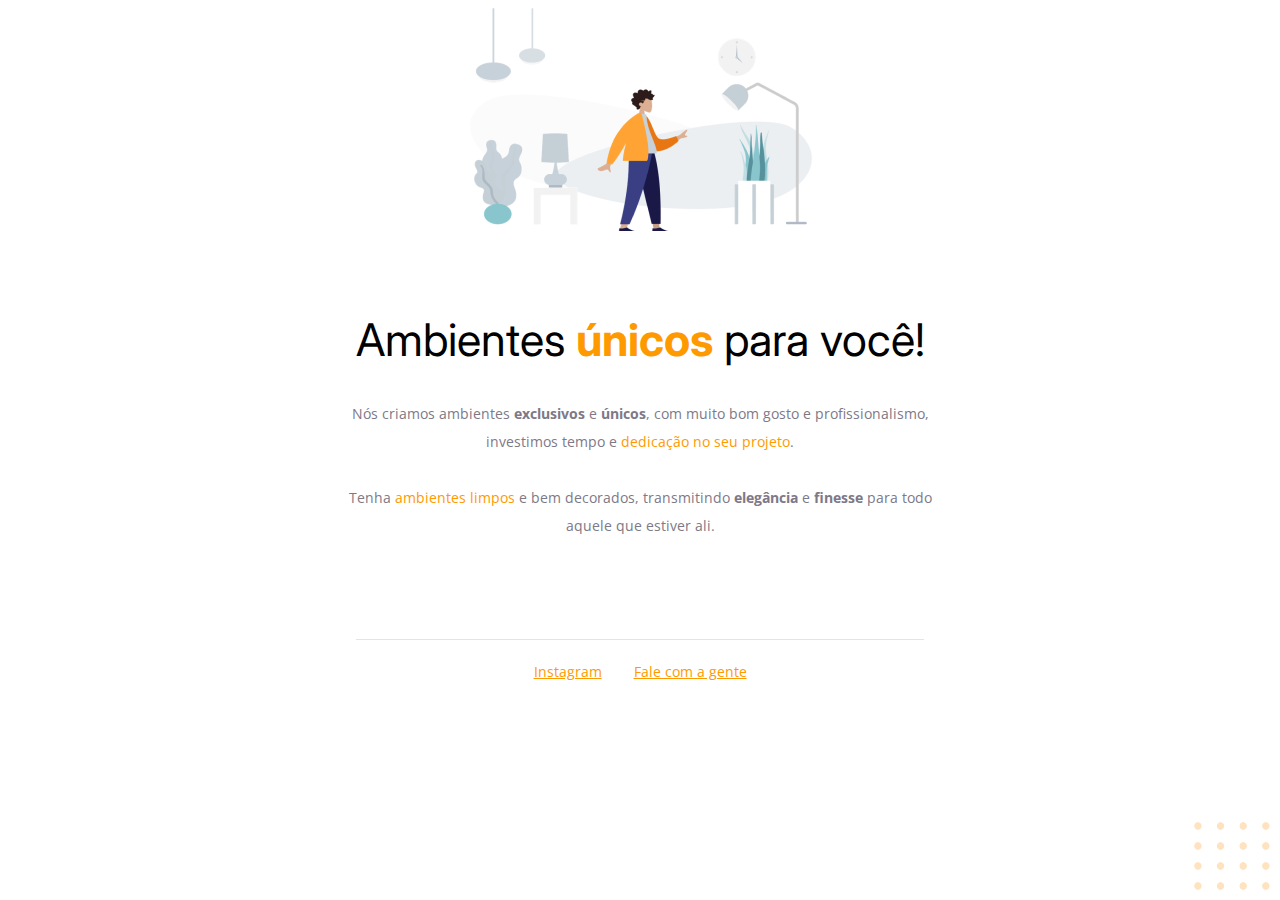
<file: PJ01/index.html>
<!DOCTYPE html>
<html lang="pt-br">
<head>

    <link rel="preconnect" href="https://fonts.googleapis.com">
    <link rel="preconnect" href="https://fonts.gstatic.com" crossorigin>

    <meta charset="UTF-8">
    <meta http-equiv="X-UA-Compatible" content="IE=edge">
    <meta name="viewport" content="width=device-width, initial-scale=1.0">
    <title>Design de interiores</title>

    <link href="https://fonts.googleapis.com/css2?family=Inter:wght@400;700&family=Open+Sans:wght@400;700&display=swap" rel="stylesheet">
    
    <link rel="stylesheet" href="style.css">

</head>
<body>

    <div id="Hero" class="lol">

        <img src="Imagens/imagem_principal.png" alt="Rapaz olhando para um ambiente decorado">

        <h1>Ambientes <span id="title">únicos</span> para você!</h1>
    
        <p>
             Nós criamos ambientes <b>exclusivos</b> e <b>únicos</b>, com muito bom gosto e profissionalismo, investimos tempo e <span>dedicação no seu projeto</span>. 
            
            <br>
            <br>

            Tenha <span>ambientes limpos</span> e bem decorados, transmitindo <b>elegância</b> e <b>finesse</b> para todo aquele que estiver ali.

        </p>

    </div>


    <br>

    <div id="flooter">

       
        <a href="https://www.instagram.com/" target="_blank">Instagram</a>

        <a href="mailto:adsontosoares@gmail.com">Fale com a gente</a>


    </div>

    <img id="balls" src="Imagens/balls.svg" alt="bolinhas laranjas">
    
</body>
</html>
</file>
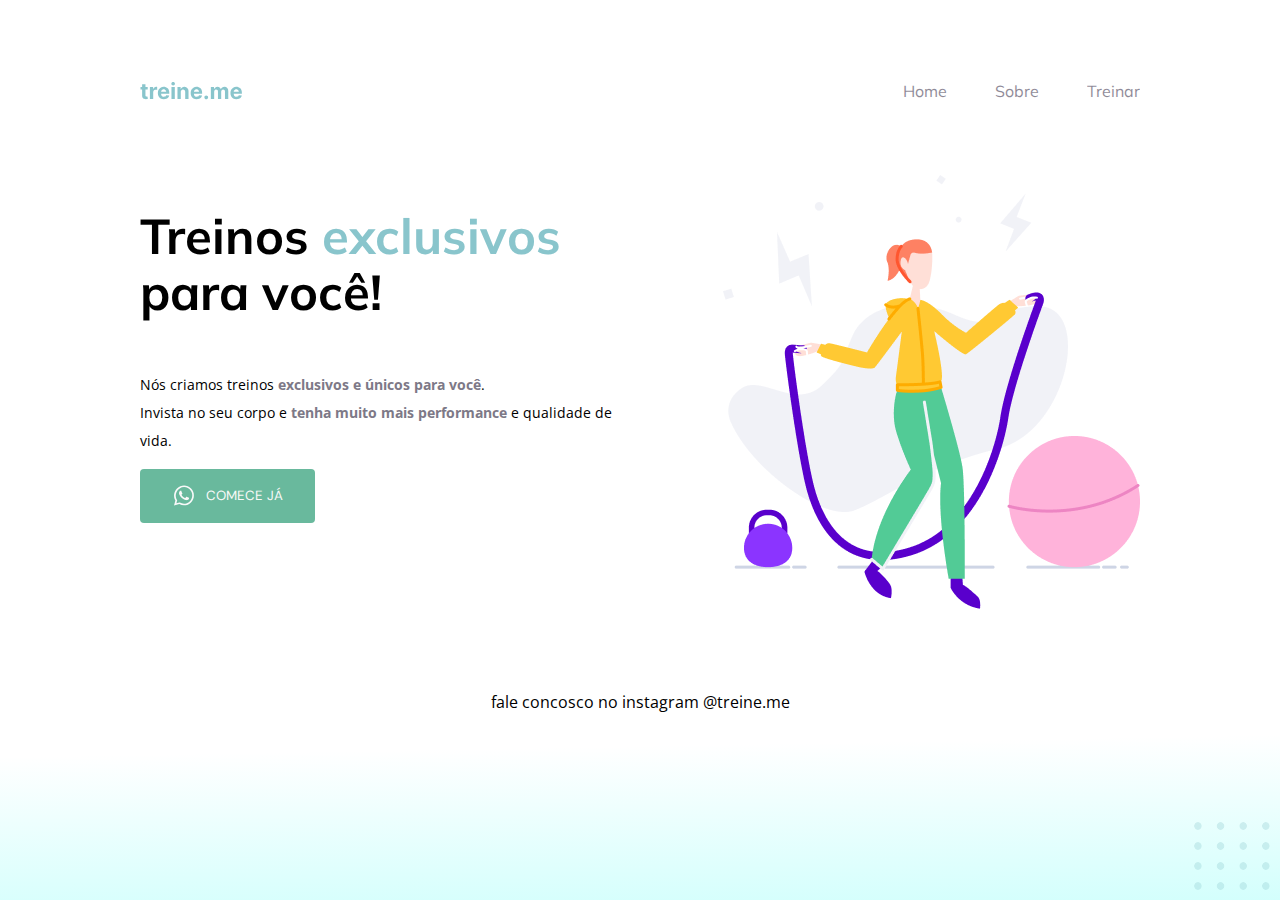
<file: PJ02/index.html>
<!DOCTYPE html>
<html lang="Pt-br">
<head>
    <link rel="preconnect" href="https://fonts.gstatic.com" crossorigin>
    <link href="https://fonts.googleapis.com/css2?family=DM+Sans&family=Mulish:wght@400;700&family=Open+Sans:wght@400;700&display=swap" rel="stylesheet">
    <meta charset="UTF-8">
    <meta http-equiv="X-UA-Compatible" content="IE=edge">
    <meta name="viewport" content="width=device-width, initial-scale=1.0">
    <link rel="stylesheet" href="style.css" class="css">
    <link rel="preconnect" href="https://fonts.googleapis.com">
    <title>Academia</title>
</head>
<body>
    

    <div class="page">
        <nav>
            <a href="#"><img src="Assets/Logo.svg" alt="Trene-me"></a>

            <ul>
                   <a href="#"><li>Home</li></a>
                   <a href="#"><li>Sobre</li></a>
                   <a href="#"><li>Treinar</li></a>
            </ul>
                
        </nav>

        <main>
            <section>
                <h1>Treinos <span>exclusivos</span> para você!</h1>
                
                <p>
                    Nós criamos treinos <span class="bold">exclusivos e únicos para você</span>. 
                    <br>
                    Invista no seu corpo e <span class="bold">tenha muito mais performance</span> e qualidade de vida.
                </p>
                
            <button>
                <img src="Assets/whatsapp 1.svg" alt="logo do whatsapp">
                Comece já
            </button>
        </section>
        
        <img src="Assets/fitness-jump.png" alt="Desenho de uma mulher pulado corda.">
        
        </main>
        
        
    </div>
    
    <footer>
        fale concosco no instagram <a href="https://instagram.com/ " target="_blank">@treine.me</a>
    </footer>

    <img id="balls" src="Assets/balls-decoration.svg" alt="BOlinhas decorativas azuis no canto inferior direito da página.">
    
</body>
</html>
</file>
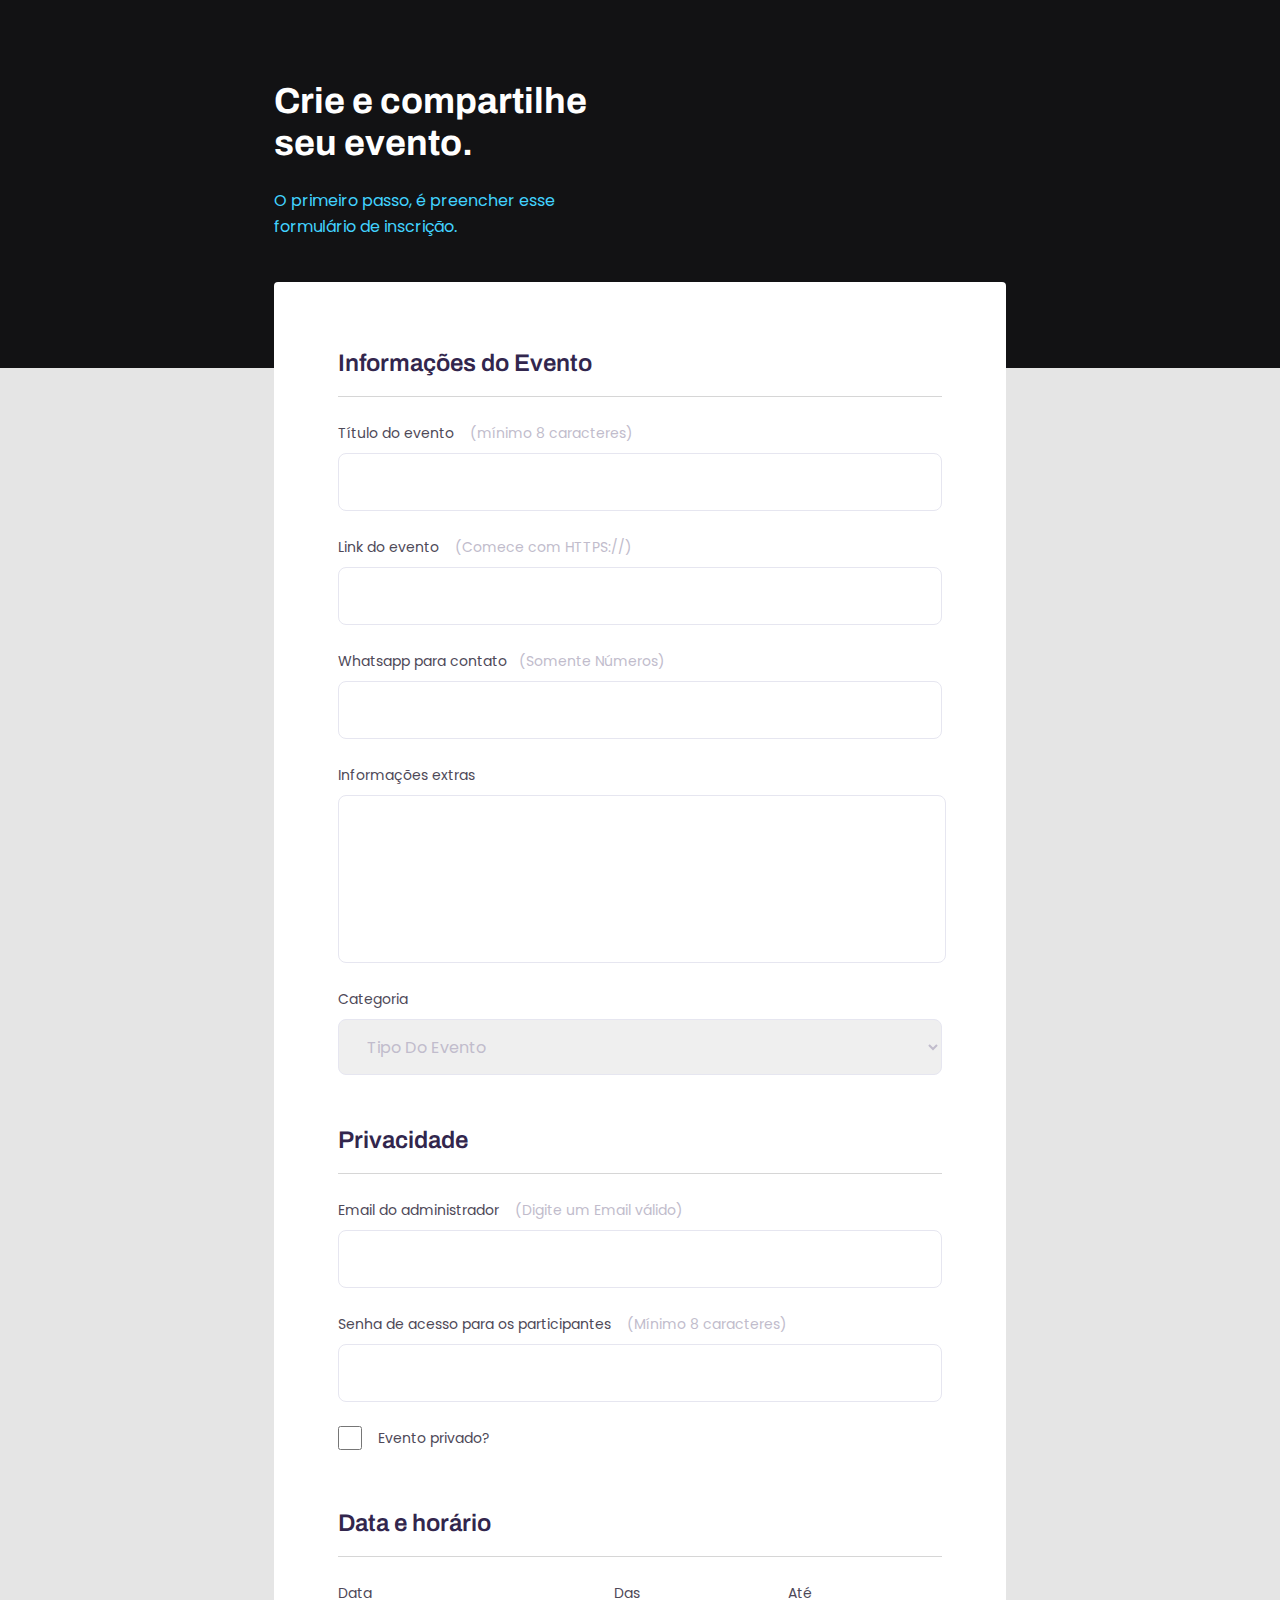
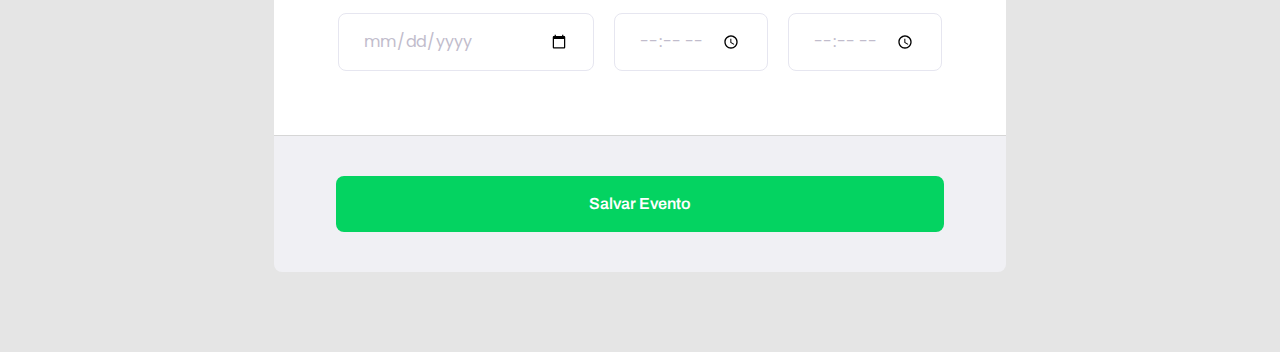
<file: PJ03/index.html>
<!DOCTYPE html>
<html lang="PT-br">
<head>

    <link rel="preconnect" href="https://fonts.googleapis.com">
    <link rel="preconnect" href="https://fonts.gstatic.com" crossorigin>
    <link href="https://fonts.googleapis.com/css2?family=Archivo:wght@600;700&family=Poppins&display=swap" rel="stylesheet">

    <meta charset="UTF-8">
    <meta name="viewport" content="width=device-width, initial-scale=1.0">
    
    <link rel="stylesheet" href="style.css">

    <title>Formulário</title>

</head>
<body>
        <div class="page">

            <header>
                <h1>
                    Crie e compartilhe seu evento.
                </h1>

                <p>O primeiro passo, é preencher esse formulário de inscrição.</p>
            </header>

            <form action="">
            
                <div id="Infos">
                    <fieldset>
                        Informações do Evento
                    </fieldset>
    
                    <div class="Campos">
                        <label for="Titulo">Título do evento <span class="Condições">(mínimo 8 caracteres)</span> </label>

                        <input type="text" name="Titulo do Evento" id="Titulo">
                    </div>

                    <div class="Campos">
                        <label for="link">Link do evento <span class="Condições">(Comece com HTTPS://)</span></label>

                        <input type="text" name="Link do Evento" id="Link">
                    </div>

                    <div class="Campos">
                        <label for="Watts">Whatsapp para contato<span class="Condições">(Somente Números)</span></label>

                        <input type="number" name="WhatsappDoEvento" id="Whatts">
                    </div>

                    <div class="Campos">
                        <label for="Watts">Informações extras</label>

                        <textarea name="Infos.DoEvento" id="IformaçãoDoEvento"></textarea>
                    </div>

                    <div class="Campos">
                        <label for="TipoDoEvento">Categoria</label>
                        <select name="TipoDoEvento" id="TipoDoEvento">
                           <option value="None" selected>Tipo Do Evento</option>
                           <option value="Balada">Balada</option>
                            <option value="Aniversário">Aniversário</option>
                            <option value="Casamento">Casamento</option>
                        </select>
                    </div>

                </div>

                <div id="Privacidade">
                    <fieldset>
                         Privacidade
                    </fieldset>
    
                    <div class="Campos">
                        <label for="Email">Email do administrador <span class="Condições">(Digite um Email válido)</span> </label>

                        <input type="email" name="Email" id="Email">
                    </div>

                    <div class="Campos">
                        <label for="Senha">Senha de acesso para os participantes <span class="Condições">(Mínimo 8 caracteres)</span></label>

                        <input type="password" name="current-password" id="Senha">
                    </div>

                    <div class="check">
                        <input type="checkbox" name="EventoPrivado" id="EventoPrivado">
                        <label for="Evento privado">Evento privado?</label>
                        
                    </div>

                </div>


                <div id="Data">
                    <fieldset>
                         Data e horário
                    </fieldset>
    
                    <div class="Datetime">

                        <div class="Campos Data">
                            <label for="Titulo">Data</label>

                            <input type="date" name="DataDoEvento" id="DataDoEvento">
                        </div>

                        <div class="Campos">
                            <label for="Horário">Das</label> 

                            <input type="time" name="Horário" id="HEntrada">
                        </div>

                        <div class="Campos">
                            <label for="Horário">Até</label>
                        
                            <input type="time" name="Horário" id="HSaída">
                        </div>
                    </div>
                
                </div>
            </form>

            <div class="bown">

                <button type="submit">Salvar Evento</button>

            </div>

        </div>
</body>
</html>
</file>
<file: PJ01/style.css>
body{
    text-align: center;
    font-family: 'Open Sans';
    font-style: normal;
    font-weight: 400;
    font-size: 14px;
    line-height: 28px;

}

h1{
    font-family: inter;
    font-weight: 400;
    font-style: normal;
    font-size: 45px;
    line-height: 56px;
    margin: 72px auto 32px;
}




span, a{ 
    color: #FF9900;
}

p{ 
    color: #7D7987;
    margin-bottom: 71px;
}

#Hero{
   width: 592px;
   margin: auto;
}

#flooter{
    width: 568px;
    border-top: 1px solid #e0e5e9;
    padding-top: 18px;
    text-align: center;
    margin: auto;
    
}

#flooter a + a {
    
    margin-left: 28px;
}

#balls{
    position: fixed;
    right: 0px;
    bottom: 0px;
}

#title{
    font-weight: bold;
}
</file>
<file: PJ02/style.css>
body{

margin: 0;

min-height: 100vh;

background: linear-gradient(179deg, rgba(255, 255, 248, 0) 82.08%, rgba(140, 255, 248, 0.38) 100%);
}

div{
    
    padding-top: 65px;
    width: 1000px;
    margin: 0px auto;
}

nav{
    text-align: center;
    display: flex;
    align-items: center;
    justify-content: space-between;
    margin-bottom: 58px;
    

}

nav ul a li{

    color: #1F1534;
    opacity: 0.5;

}

nav ul a li:hover{
    opacity: 100%;
    font-weight: bold;
    color: rgb(0, 0, 0);
}

nav ul{

    display: flex;
    align-items: center;
    gap: 48px;

    font-family: 'Mulish', sans-serif;
    list-style-type: none;
    text-decoration: none;
   

}



main {

    display: flex;
    gap: 102px;
    margin-bottom: 82px;
}

main section h1{

    font-family: 'Mulish', sans-serif;
    font-size: 49px;
    line-height: 56px;
}

main section h1 span{

    color: #89C5CC;
    font-weight: bold;
    

}

main section p{
   
    margin-top: 51px;

    font-family: 'Open Sans', sans-serif;
    font-size: 14px;
    line-height: 28px;

}

footer{
 
    font-family: 'Open Sans', sans-serif;
    text-align: center;
    color: #000;

}

button{

    display: flex;
    align-items: center;
    gap: 10px;
    padding: 14px 32px 15px;

    border: none;
    border-radius: 4px;

    font-family: 'DM Sans', sans-serif;
    text-transform: uppercase;
    color: #F9F9F9;

    background-color: #69B99D;
}

a{
    text-decoration: none;
    color: #000;
}

a:hover{
    font-weight: bold;
    opacity: 1;
}

button:hover{

    background-color:  #3c846b;
    cursor: pointer;

}

.bold{
    
    color: #7D7987;
    font-weight: bold;
}

#balls{
    position: fixed;
    bottom: 0;
    right: 0;
}
</file>
<file: PJ03/style.css>
*{
    margin: 0;
    padding: 0;
    border: none;
}
body{

    font-family: 'Poppins';
    font-style: normal;
    font-weight: 400;
    font-size: 14px;
    line-height: 24px;

    color: #4E4958;
    
    background-color: #E5E5E5;
}

body::before{
    content: '';
    display: block;
    background-color: #121214;
    height: 368px;
    width: 100%;
    
    position: absolute;
    left: 0;
    top: 0;
    z-index: -1;
}

.page{

    width: 732px;
    margin: 80px auto;

}

header{
    width: 319px;
}

header h1{
    font-family: 'Archivo';
    font-weight: 700;
    font-size: 36px;
    line-height: 42px;
    color: #FFFFFF;
}

header p{
    font-family: 'Poppins';
    font-style: normal;
    font-weight: 400;
    font-size: 16px;
    line-height: 26px;
    color: #42D3FF;
    margin-top: 24px;
}

form{

    display: flex;
    flex-direction: column;
    gap: 48px;

    margin-top: 42px;
    background-color: white;
    padding: 64px;
    border-radius: 4px 4px 0px 0px;

}

fieldset{

    border-bottom: 1px solid #D6D6D6;
    padding-bottom: 16px;

    font-family: 'Archivo';
    font-style: normal;
    font-weight: 600;
    font-size: 24px;
    line-height: 34px;

    color: #32264D;

}

label{

    margin-bottom: 8px;

}

input, select{
    
    height: 56px;
    border: 1px solid #E6E6F0;
    border-radius: 8px;
    padding-right: 24px;
    padding-left: 24px;
}

input, select, textarea{
    font-family: 'Poppins';
    font-style: normal;
    font-weight: 400;
    font-size: 16px;
    line-height: 26px;
    
    color: #C1BCCC;
        
}

textarea{
    
    box-sizing: border-box;
    width: 608px;
    height: 168px;
    resize: none;
    
    border: 1px solid #E6E6F0;
    border-radius: 8px;
    
    cursor: text;
    padding: 24px;
    
}

input[type="checkbox"]{
    width: 24px;
    height: 24px;
    border: 1px solid #E6E6F0;
    border-radius: 8px;
}

.Condições{

    margin-left: 12px;
    color: #C1BCCC;

}

#Infos, #Privacidade{

    display: flex;
    flex-direction: column;
    gap: 24px;

}

.Campos{

    display: flex;
    flex-direction: column;
    
}

.check{
    display: flex;
    align-items: stretch;
    gap: 16px;
}

.Datetime{
    
    margin-top: 24px;
    display: flex;
    gap: 20px;
}

.Data{

   width: 312px;

}

.bown{
    display: flex;
    justify-content: center;
    align-items: center;

    height: 136px;
    left: 351px;
    top: 1712px;

    border-top: 1px solid #D6D6D6;
    background: #F0F0F4;
    border-radius: 0px 0px 8px 8px;
}


button{
    display: flex;
    flex-direction: row;
    justify-content: center;
    align-items: center;

    width: 608px;
    height: 56px;

    background: #04D361;
    border-radius: 8px;

    font-family: 'Archivo';
    font-style: normal;
    font-weight: 600;
    font-size: 16px;
    line-height: 26px;

    color: #FFF;

}
button:hover{

    cursor: pointer;

}
</file>
